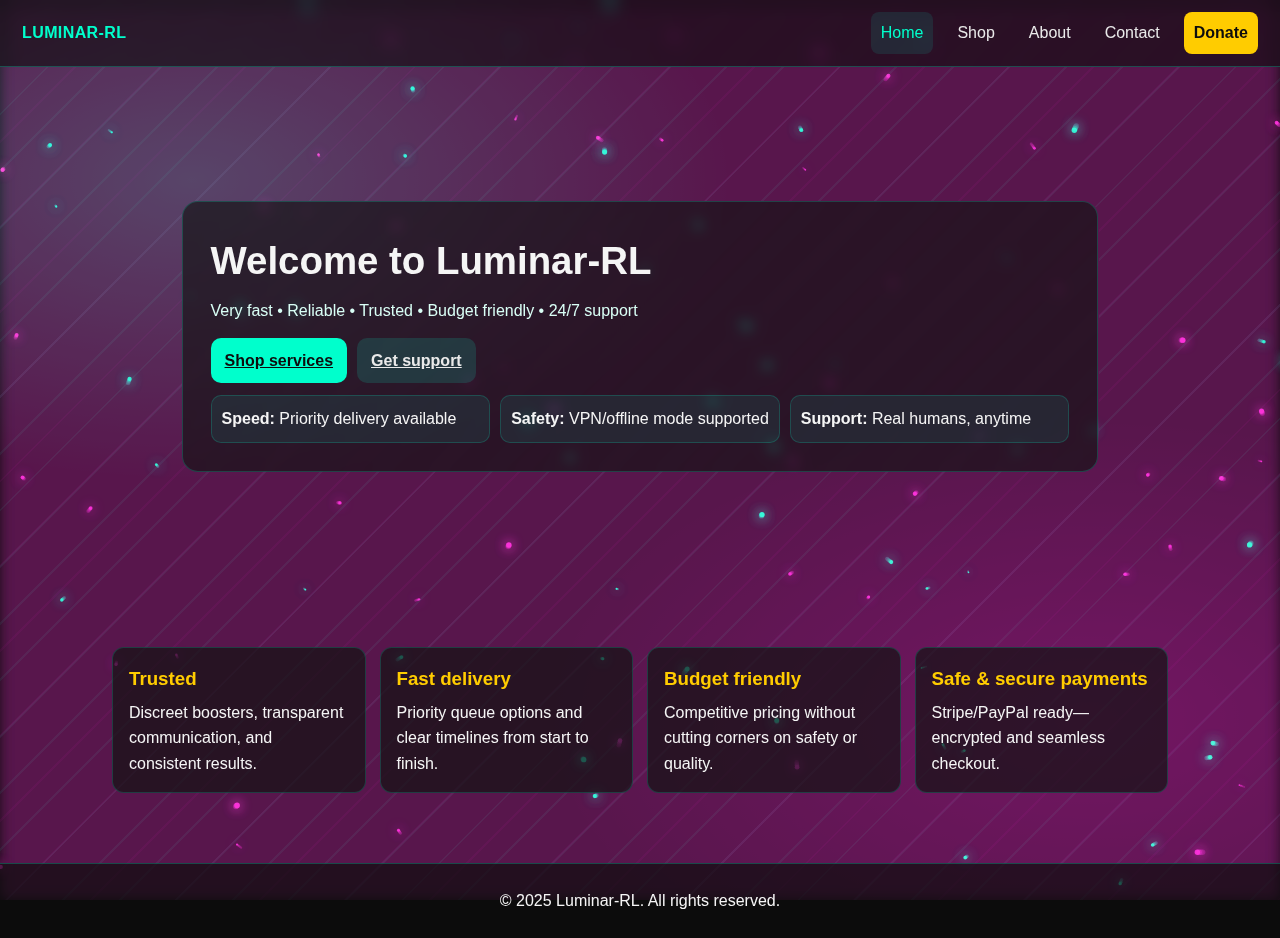
<file: Luminar RL website/Index.HTML>
<!DOCTYPE html>
<html lang="en">
<head>
  <meta charset="UTF-8"/>
  <meta name="viewport" content="width=device-width, initial-scale=1.0"/>
  <title>Luminar-RL — Home</title>
  <link rel="stylesheet" href="styles.css"/>
  <script defer src="app.js"></script>
</head>
<body>
  <!-- Animated neon background -->
  <div class="bg">
    <canvas id="bgCanvas"></canvas>
    <div class="bg-overlay"></div>
  </div>

  <header class="header">
    <div class="brand">Luminar‑RL</div>
    <nav class="nav">
      <a class="active" href="index.html">Home</a>
      <a href="shop.html">Shop</a>
      <a href="about.html">About</a>
      <a href="contact.html">Contact</a>
      <a class="btn donate" href="donate.html">Donate</a>
    </nav>
  </header>

  <main class="hero">
    <div class="hero-inner">
      <h1>Welcome to Luminar‑RL</h1>
      <p class="lead">Very fast • Reliable • Trusted • Budget friendly • 24/7 support</p>
      <div class="cta">
        <a class="btn primary" href="shop.html">Shop services</a>
        <a class="btn ghost" href="contact.html">Get support</a>
      </div>
      <div class="badges">
        <div><strong>Speed:</strong> Priority delivery available</div>
        <div><strong>Safety:</strong> VPN/offline mode supported</div>
        <div><strong>Support:</strong> Real humans, anytime</div>
      </div>
    </div>
  </main>

  <section class="features">
    <div class="feature">
      <h3>Trusted</h3>
      <p>Discreet boosters, transparent communication, and consistent results.</p>
    </div>
    <div class="feature">
      <h3>Fast delivery</h3>
      <p>Priority queue options and clear timelines from start to finish.</p>
    </div>
    <div class="feature">
      <h3>Budget friendly</h3>
      <p>Competitive pricing without cutting corners on safety or quality.</p>
    </div>
    <div class="feature">
      <h3>Safe & secure payments</h3>
      <p>Stripe/PayPal ready—encrypted and seamless checkout.</p>
    </div>
  </section>

  <footer class="footer">
    <p>&copy; 2025 Luminar‑RL. All rights reserved.</p>
  </footer>
</body>
</html>
</file>
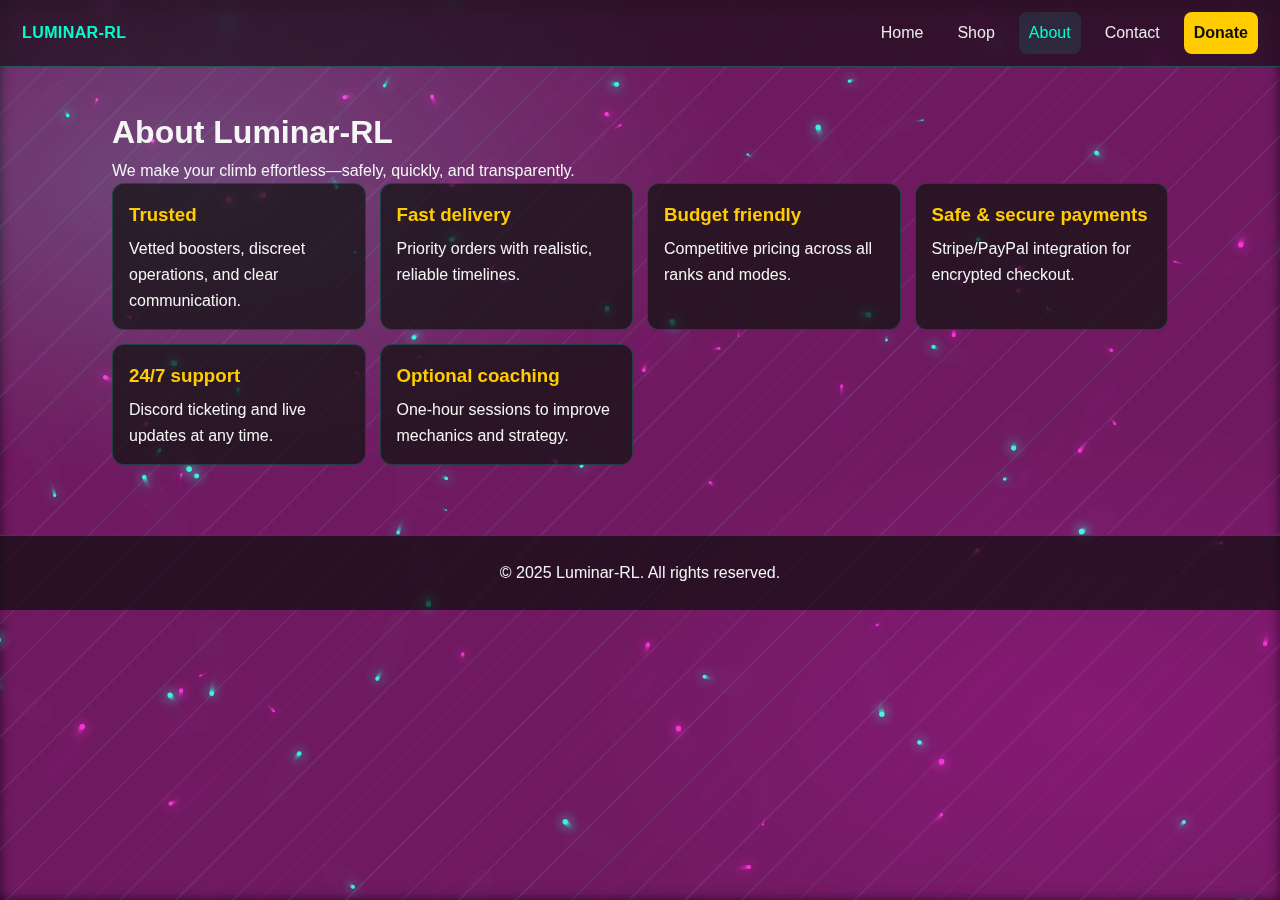
<file: Luminar RL website/About HTML.html>
<!DOCTYPE html>
<html lang="en">
<head>
  <meta charset="UTF-8"/>
  <meta name="viewport" content="width=device-width, initial-scale=1.0"/>
  <title>Luminar-RL — About</title>
  <link rel="stylesheet" href="styles.css"/>
  <script defer src="app.js"></script>
</head>
<body>
  <div class="bg"><canvas id="bgCanvas"></canvas><div class="bg-overlay"></div></div>

  <header class="header">
    <div class="brand">Luminar‑RL</div>
    <nav class="nav">
      <a href="index.html">Home</a>
      <a href="shop.html">Shop</a>
      <a class="active" href="about.html">About</a>
      <a href="contact.html">Contact</a>
      <a class="btn donate" href="donate.html">Donate</a>
    </nav>
  </header>

  <main class="container">
    <h1>About Luminar‑RL</h1>
    <p>We make your climb effortless—safely, quickly, and transparently.</p>

    <div class="about-grid">
      <div class="about-card">
        <h3>Trusted</h3>
        <p>Vetted boosters, discreet operations, and clear communication.</p>
      </div>
      <div class="about-card">
        <h3>Fast delivery</h3>
        <p>Priority orders with realistic, reliable timelines.</p>
      </div>
      <div class="about-card">
        <h3>Budget friendly</h3>
        <p>Competitive pricing across all ranks and modes.</p>
      </div>
      <div class="about-card">
        <h3>Safe & secure payments</h3>
        <p>Stripe/PayPal integration for encrypted checkout.</p>
      </div>
      <div class="about-card">
        <h3>24/7 support</h3>
        <p>Discord ticketing and live updates at any time.</p>
      </div>
      <div class="about-card">
        <h3>Optional coaching</h3>
        <p>One‑hour sessions to improve mechanics and strategy.</p>
      </div>
    </div>
  </main>

  <footer class="footer">
    <p>&copy; 2025 Luminar‑RL. All rights reserved.</p>
  </footer>
</body>
</html>
</file>
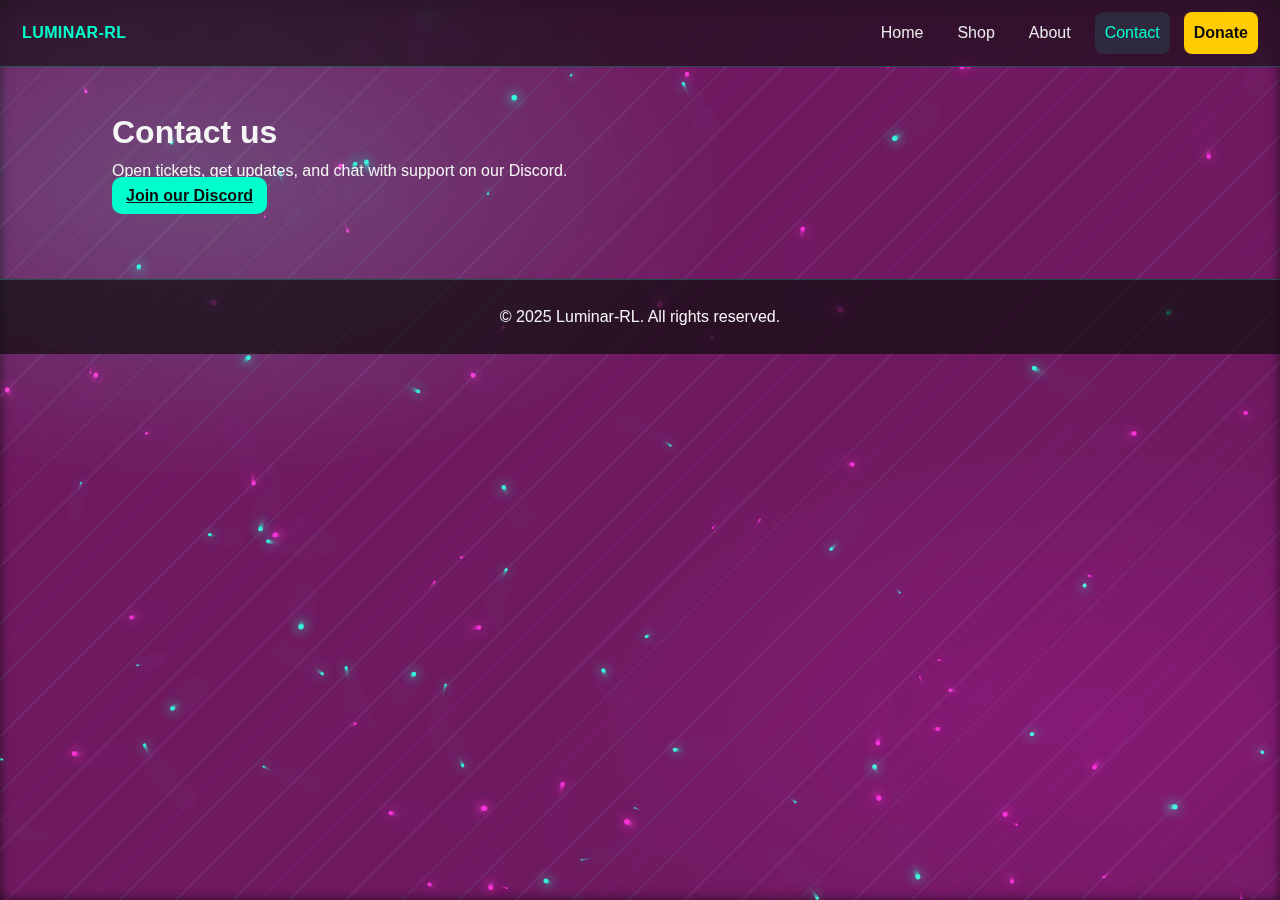
<file: Luminar RL website/Contact HTML.html>
<!DOCTYPE html>
<html lang="en">
<head>
  <meta charset="UTF-8"/>
  <meta name="viewport" content="width=device-width, initial-scale=1.0"/>
  <title>Luminar-RL — Contact</title>
  <link rel="stylesheet" href="styles.css"/>
  <script defer src="app.js"></script>
</head>
<body>
  <div class="bg"><canvas id="bgCanvas"></canvas><div class="bg-overlay"></div></div>

  <header class="header">
    <div class="brand">Luminar‑RL</div>
    <nav class="nav">
      <a href="index.html">Home</a>
      <a href="shop.html">Shop</a>
      <a href="about.html">About</a>
      <a class="active" href="contact.html">Contact</a>
      <a class="btn donate" href="donate.html">Donate</a>
    </nav>
  </header>

  <main class="container">
    <h1>Contact us</h1>
    <p>Open tickets, get updates, and chat with support on our Discord.</p>
    <a class="btn primary" href="https://discord.gg/M4vkRdypTC" target="_blank" rel="noopener">Join our Discord</a>
  </main>

  <footer class="footer">
    <p>&copy; 2025 Luminar‑RL. All rights reserved.</p>
  </footer>
</body>
</html>
</file>
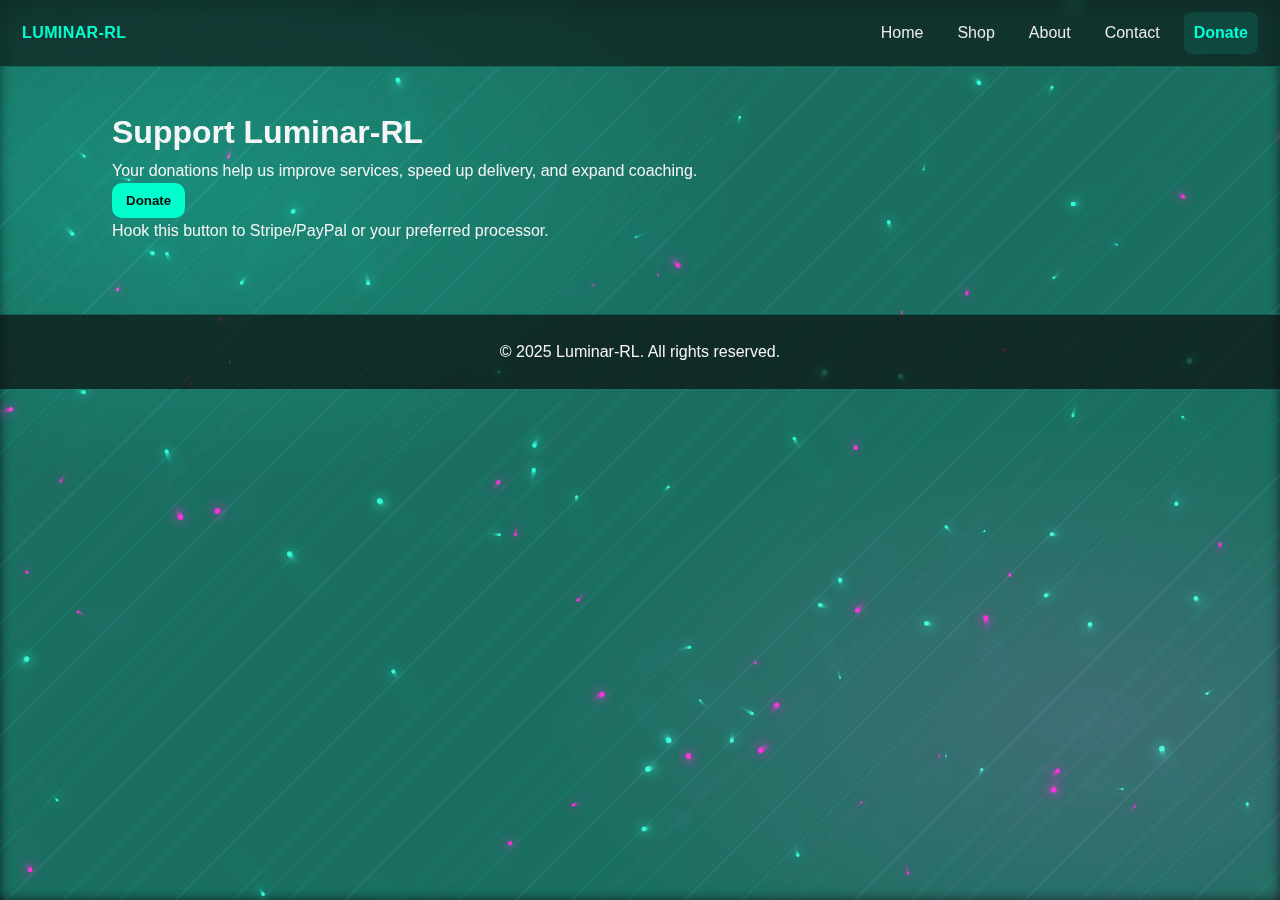
<file: Luminar RL website/Donate HTML.html>
<!DOCTYPE html>
<html lang="en">
<head>
  <meta charset="UTF-8"/>
  <meta name="viewport" content="width=device-width, initial-scale=1.0"/>
  <title>Luminar-RL — Donate</title>
  <link rel="stylesheet" href="styles.css"/>
  <script defer src="app.js"></script>
</head>
<body>
  <div class="bg"><canvas id="bgCanvas"></canvas><div class="bg-overlay"></div></div>

  <header class="header">
    <div class="brand">Luminar‑RL</div>
    <nav class="nav">
      <a href="index.html">Home</a>
      <a href="shop.html">Shop</a>
      <a href="about.html">About</a>
      <a href="contact.html">Contact</a>
      <a class="btn donate active" href="donate.html">Donate</a>
    </nav>
  </header>

  <main class="container">
    <h1>Support Luminar‑RL</h1>
    <p>Your donations help us improve services, speed up delivery, and expand coaching.</p>
    <button class="btn primary" id="donateBtn">Donate</button>
    <p class="note">Hook this button to Stripe/PayPal or your preferred processor.</p>
  </main>

  <footer class="footer">
    <p>&copy; 2025 Luminar‑RL. All rights reserved.</p>
  </footer>
</body>
</html>
</file>
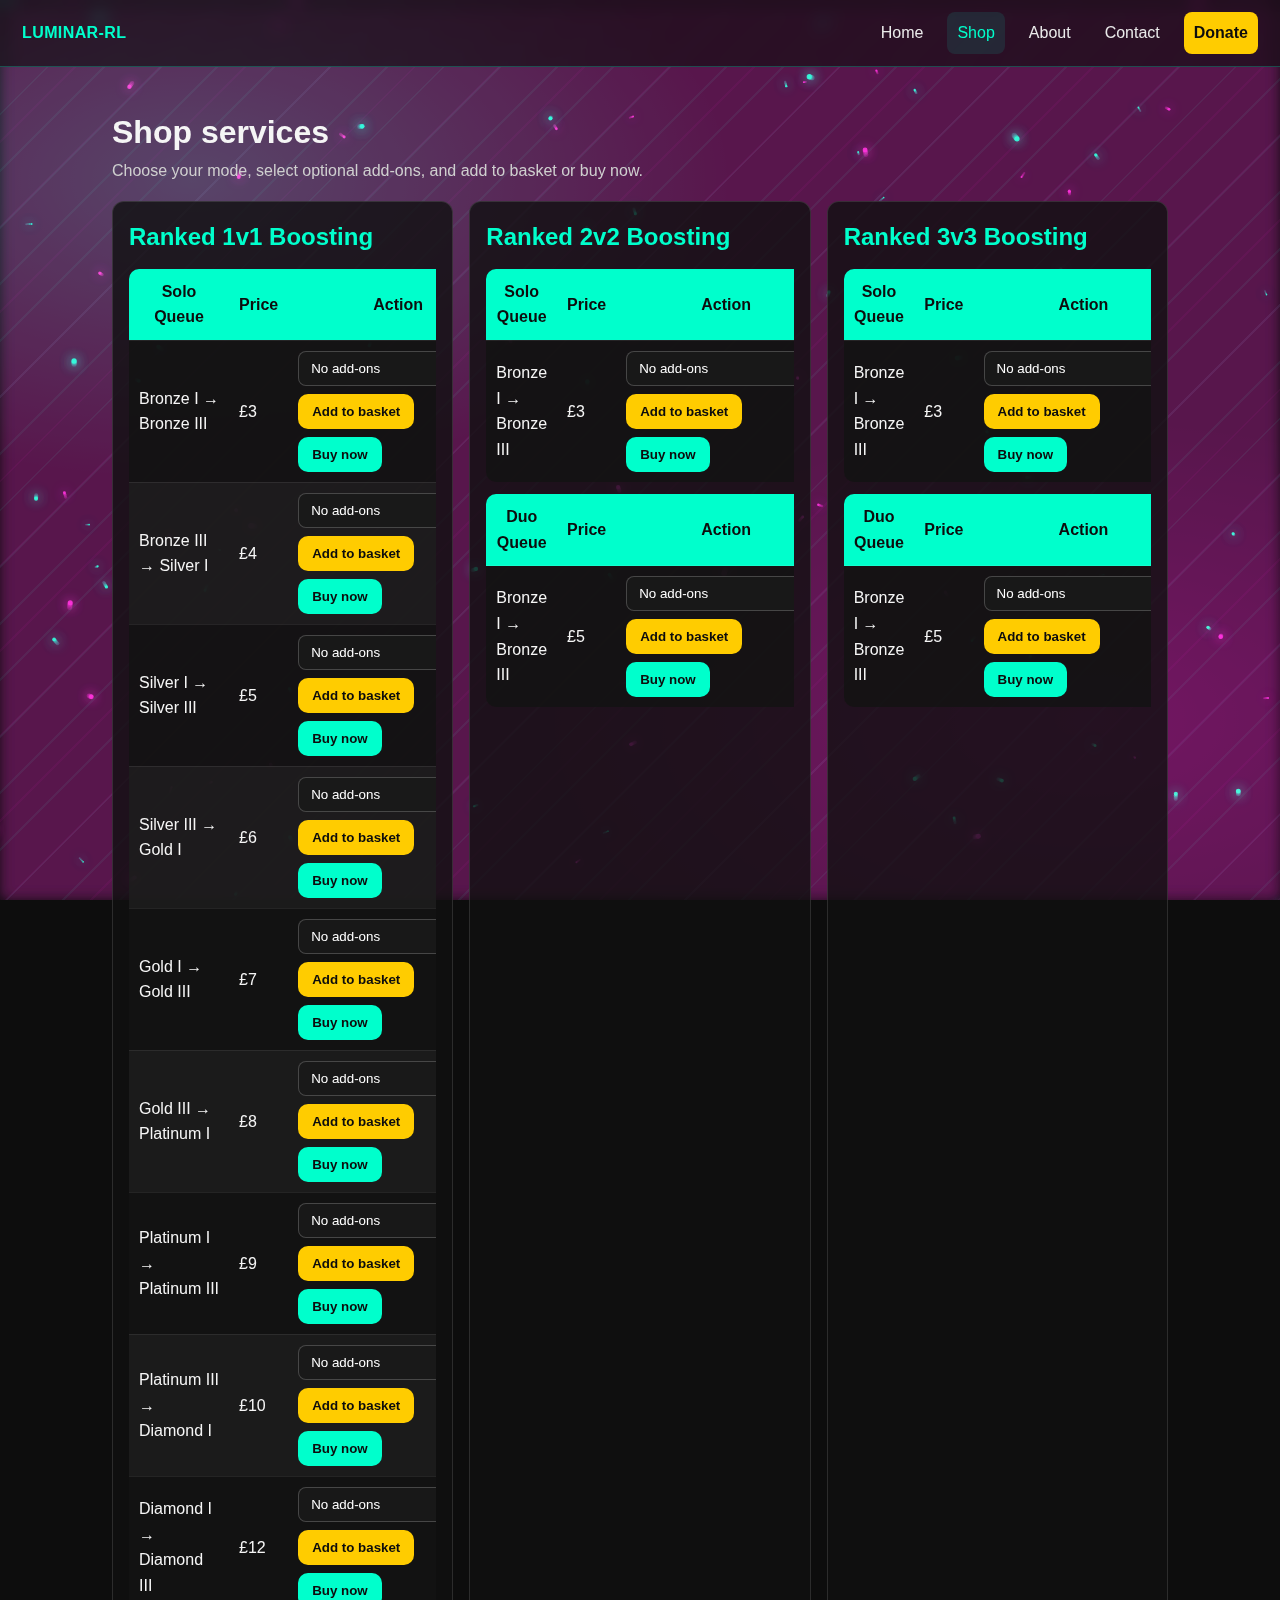
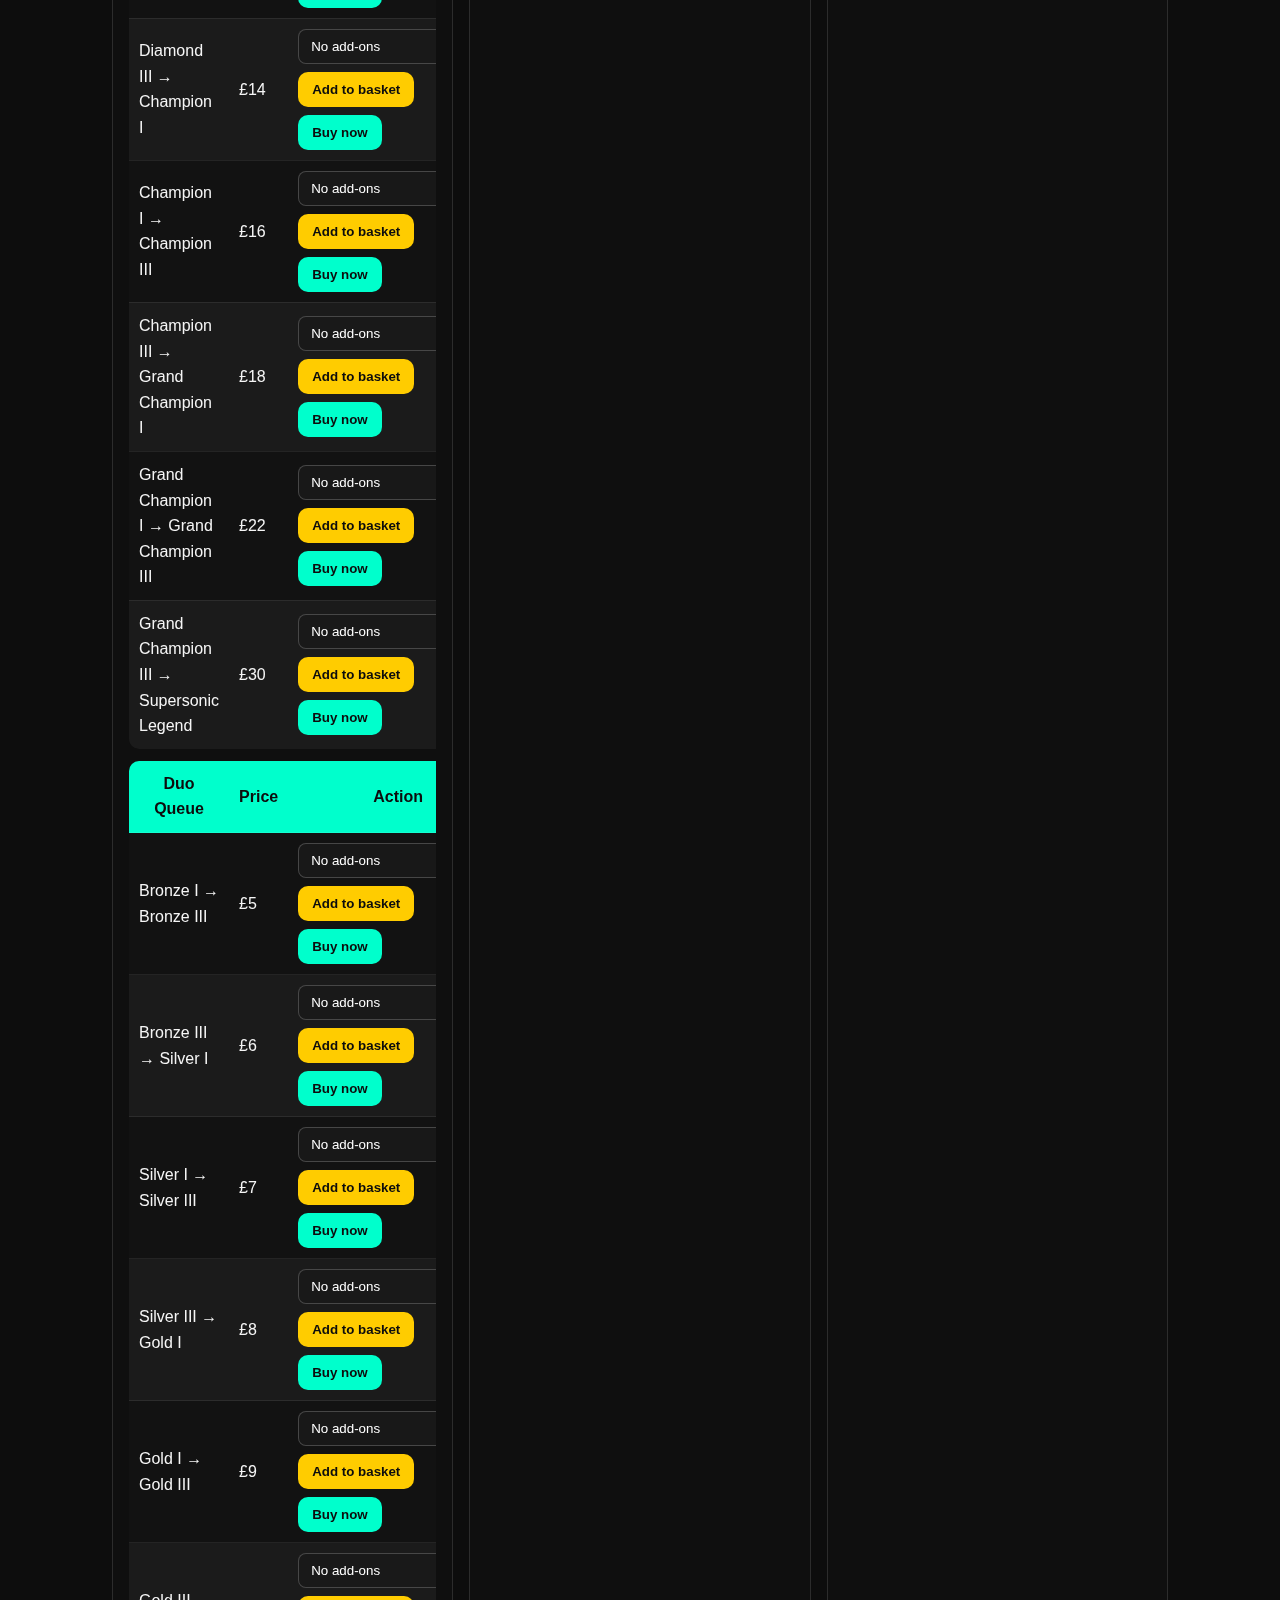
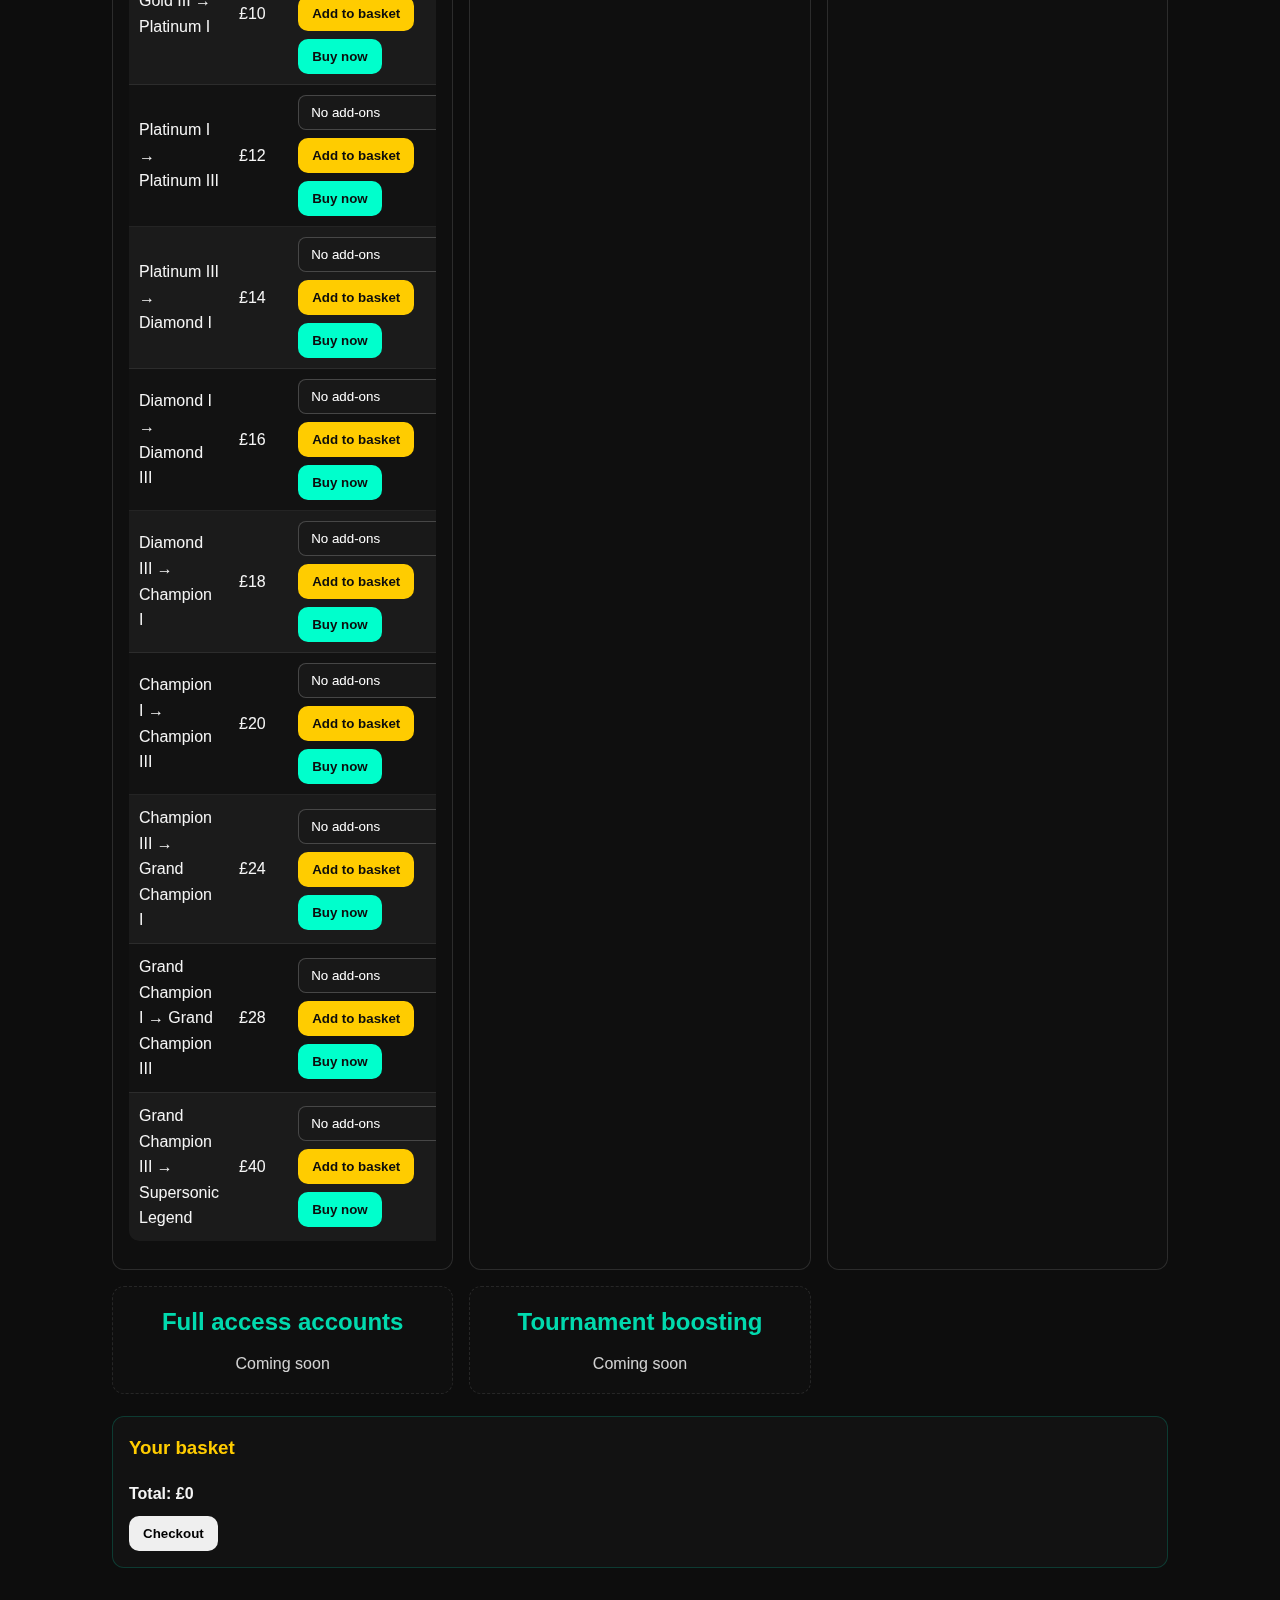
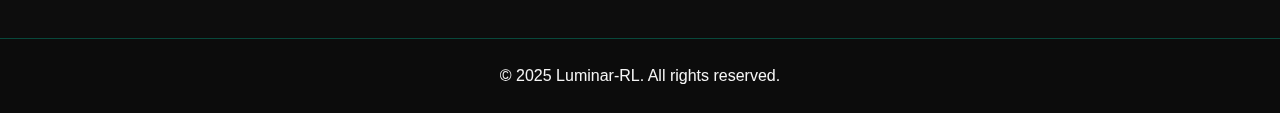
<file: Luminar RL website/Shop HTML.html>
<!DOCTYPE html>
<html lang="en">
<head>
  <meta charset="UTF-8"/>
  <meta name="viewport" content="width=device-width, initial-scale=1.0"/>
  <title>Luminar-RL — Shop</title>
  <link rel="stylesheet" href="styles.css"/>
  <script defer src="app.js"></script>
</head>
<body>
  <div class="bg"><canvas id="bgCanvas"></canvas><div class="bg-overlay"></div></div>

  <header class="header">
    <div class="brand">Luminar‑RL</div>
    <nav class="nav">
      <a href="index.html">Home</a>
      <a class="active" href="shop.html">Shop</a>
      <a href="about.html">About</a>
      <a href="contact.html">Contact</a>
      <a class="btn donate" href="donate.html">Donate</a>
    </nav>
  </header>

  <main class="container">
    <h1>Shop services</h1>
    <p class="sub">Choose your mode, select optional add‑ons, and add to basket or buy now.</p>

    <div class="shop-grid">
      <!-- Ranked 1v1 -->
      <section class="shop-card">
        <h2>Ranked 1v1 Boosting</h2>
        <div class="table-wrap">
          <table class="price-table">
            <thead><tr><th>Solo Queue</th><th>Price</th><th>Action</th></tr></thead>
            <tbody>
              <tr><td>Bronze I → Bronze III</td><td>£3</td><td><div class="actions"><select class="addon"><option value="">No add‑ons</option><option value="stream">Streaming +£3</option><option value="priority">Priority +£5</option><option value="coaching">Coaching (1h) £10</option><option value="vpn">VPN/offline Free</option></select><button class="btn add" data-item="1v1_bronze1_to_bronze3_solo" data-price="3">Add to basket</button><button class="btn buy" data-item="1v1_bronze1_to_bronze3_solo" data-price="3">Buy now</button></div></td></tr>
              <tr><td>Bronze III → Silver I</td><td>£4</td><td><div class="actions"><select class="addon"><option value="">No add‑ons</option><option value="stream">Streaming +£3</option><option value="priority">Priority +£5</option><option value="coaching">Coaching (1h) £10</option><option value="vpn">VPN/offline Free</option></select><button class="btn add" data-item="1v1_bronze3_to_silver1_solo" data-price="4">Add to basket</button><button class="btn buy" data-item="1v1_bronze3_to_silver1_solo" data-price="4">Buy now</button></div></td></tr>
              <tr><td>Silver I → Silver III</td><td>£5</td><td><div class="actions"><select class="addon"><option value="">No add‑ons</option><option value="stream">Streaming +£3</option><option value="priority">Priority +£5</option><option value="coaching">Coaching (1h) £10</option><option value="vpn">VPN/offline Free</option></select><button class="btn add" data-item="1v1_silver1_to_silver3_solo" data-price="5">Add to basket</button><button class="btn buy" data-item="1v1_silver1_to_silver3_solo" data-price="5">Buy now</button></div></td></tr>
              <tr><td>Silver III → Gold I</td><td>£6</td><td><div class="actions"><select class="addon"><option value="">No add‑ons</option><option value="stream">Streaming +£3</option><option value="priority">Priority +£5</option><option value="coaching">Coaching (1h) £10</option><option value="vpn">VPN/offline Free</option></select><button class="btn add" data-item="1v1_silver3_to_gold1_solo" data-price="6">Add to basket</button><button class="btn buy" data-item="1v1_silver3_to_gold1_solo" data-price="6">Buy now</button></div></td></tr>
              <tr><td>Gold I → Gold III</td><td>£7</td><td><div class="actions"><select class="addon"><option value="">No add‑ons</option><option value="stream">Streaming +£3</option><option value="priority">Priority +£5</option><option value="coaching">Coaching (1h) £10</option><option value="vpn">VPN/offline Free</option></select><button class="btn add" data-item="1v1_gold1_to_gold3_solo" data-price="7">Add to basket</button><button class="btn buy" data-item="1v1_gold1_to_gold3_solo" data-price="7">Buy now</button></div></td></tr>
              <tr><td>Gold III → Platinum I</td><td>£8</td><td><div class="actions"><select class="addon"><option value="">No add‑ons</option><option value="stream">Streaming +£3</option><option value="priority">Priority +£5</option><option value="coaching">Coaching (1h) £10</option><option value="vpn">VPN/offline Free</option></select><button class="btn add" data-item="1v1_gold3_to_plat1_solo" data-price="8">Add to basket</button><button class="btn buy" data-item="1v1_gold3_to_plat1_solo" data-price="8">Buy now</button></div></td></tr>
              <tr><td>Platinum I → Platinum III</td><td>£9</td><td><div class="actions"><select class="addon"><option value="">No add‑ons</option><option value="stream">Streaming +£3</option><option value="priority">Priority +£5</option><option value="coaching">Coaching (1h) £10</option><option value="vpn">VPN/offline Free</option></select><button class="btn add" data-item="1v1_plat1_to_plat3_solo" data-price="9">Add to basket</button><button class="btn buy" data-item="1v1_plat1_to_plat3_solo" data-price="9">Buy now</button></div></td></tr>
              <tr><td>Platinum III → Diamond I</td><td>£10</td><td><div class="actions"><select class="addon"><option value="">No add‑ons</option><option value="stream">Streaming +£3</option><option value="priority">Priority +£5</option><option value="coaching">Coaching (1h) £10</option><option value="vpn">VPN/offline Free</option></select><button class="btn add" data-item="1v1_plat3_to_dia1_solo" data-price="10">Add to basket</button><button class="btn buy" data-item="1v1_plat3_to_dia1_solo" data-price="10">Buy now</button></div></td></tr>
              <tr><td>Diamond I → Diamond III</td><td>£12</td><td><div class="actions"><select class="addon"><option value="">No add‑ons</option><option value="stream">Streaming +£3</option><option value="priority">Priority +£5</option><option value="coaching">Coaching (1h) £10</option><option value="vpn">VPN/offline Free</option></select><button class="btn add" data-item="1v1_dia1_to_dia3_solo" data-price="12">Add to basket</button><button class="btn buy" data-item="1v1_dia1_to_dia3_solo" data-price="12">Buy now</button></div></td></tr>
              <tr><td>Diamond III → Champion I</td><td>£14</td><td><div class="actions"><select class="addon"><option value="">No add‑ons</option><option value="stream">Streaming +£3</option><option value="priority">Priority +£5</option><option value="coaching">Coaching (1h) £10</option><option value="vpn">VPN/offline Free</option></select><button class="btn add" data-item="1v1_dia3_to_champ1_solo" data-price="14">Add to basket</button><button class="btn buy" data-item="1v1_dia3_to_champ1_solo" data-price="14">Buy now</button></div></td></tr>
              <tr><td>Champion I → Champion III</td><td>£16</td><td><div class="actions"><select class="addon"><option value="">No add‑ons</option><option value="stream">Streaming +£3</option><option value="priority">Priority +£5</option><option value="coaching">Coaching (1h) £10</option><option value="vpn">VPN/offline Free</option></select><button class="btn add" data-item="1v1_champ1_to_champ3_solo" data-price="16">Add to basket</button><button class="btn buy" data-item="1v1_champ1_to_champ3_solo" data-price="16">Buy now</button></div></td></tr>
              <tr><td>Champion III → Grand Champion I</td><td>£18</td><td><div class="actions"><select class="addon"><option value="">No add‑ons</option><option value="stream">Streaming +£3</option><option value="priority">Priority +£5</option><option value="coaching">Coaching (1h) £10</option><option value="vpn">VPN/offline Free</option></select><button class="btn add" data-item="1v1_champ3_to_gc1_solo" data-price="18">Add to basket</button><button class="btn buy" data-item="1v1_champ3_to_gc1_solo" data-price="18">Buy now</button></div></td></tr>
              <tr><td>Grand Champion I → Grand Champion III</td><td>£22</td><td><div class="actions"><select class="addon"><option value="">No add‑ons</option><option value="stream">Streaming +£3</option><option value="priority">Priority +£5</option><option value="coaching">Coaching (1h) £10</option><option value="vpn">VPN/offline Free</option></select><button class="btn add" data-item="1v1_gc1_to_gc3_solo" data-price="22">Add to basket</button><button class="btn buy" data-item="1v1_gc1_to_gc3_solo" data-price="22">Buy now</button></div></td></tr>
              <tr><td>Grand Champion III → Supersonic Legend</td><td>£30</td><td><div class="actions"><select class="addon"><option value="">No add‑ons</option><option value="stream">Streaming +£3</option><option value="priority">Priority +£5</option><option value="coaching">Coaching (1h) £10</option><option value="vpn">VPN/offline Free</option></select><button class="btn add" data-item="1v1_gc3_to_ssl_solo" data-price="30">Add to basket</button><button class="btn buy" data-item="1v1_gc3_to_ssl_solo" data-price="30">Buy now</button></div></td></tr>
            </tbody>
          </table>
        </div>

        <div class="table-wrap">
          <table class="price-table">
            <thead><tr><th>Duo Queue</th><th>Price</th><th>Action</th></tr></thead>
            <tbody>
              <tr><td>Bronze I → Bronze III</td><td>£5</td><td><div class="actions"><select class="addon"><option value="">No add‑ons</option><option value="priority">Priority +£5</option><option value="coaching">Coaching (1h) £10</option><option value="stream">Streaming +£3</option><option value="vpn">VPN/offline Free</option></select><button class="btn add" data-item="1v1_bronze1_to_bronze3_duo" data-price="5">Add to basket</button><button class="btn buy" data-item="1v1_bronze1_to_bronze3_duo" data-price="5">Buy now</button></div></td></tr>
              <tr><td>Bronze III → Silver I</td><td>£6</td><td><div class="actions"><select class="addon"><option value="">No add‑ons</option><option value="priority">Priority +£5</option><option value="coaching">Coaching (1h) £10</option><option value="stream">Streaming +£3</option><option value="vpn">VPN/offline Free</option></select><button class="btn add" data-item="1v1_bronze3_to_silver1_duo" data-price="6">Add to basket</button><button class="btn buy" data-item="1v1_bronze3_to_silver1_duo" data-price="6">Buy now</button></div></td></tr>
              <tr><td>Silver I → Silver III</td><td>£7</td><td><div class="actions"><select class="addon"><option value="">No add‑ons</option><option value="priority">Priority +£5</option><option value="coaching">Coaching (1h) £10</option><option value="stream">Streaming +£3</option><option value="vpn">VPN/offline Free</option></select><button class="btn add" data-item="1v1_silver1_to_silver3_duo" data-price="7">Add to basket</button><button class="btn buy" data-item="1v1_silver1_to_silver3_duo" data-price="7">Buy now</button></div></td></tr>
              <tr><td>Silver III → Gold I</td><td>£8</td><td><div class="actions"><select class="addon"><option value="">No add‑ons</option><option value="priority">Priority +£5</option><option value="coaching">Coaching (1h) £10</option><option value="stream">Streaming +£3</option><option value="vpn">VPN/offline Free</option></select><button class="btn add" data-item="1v1_silver3_to_gold1_duo" data-price="8">Add to basket</button><button class="btn buy" data-item="1v1_silver3_to_gold1_duo" data-price="8">Buy now</button></div></td></tr>
              <tr><td>Gold I → Gold III</td><td>£9</td><td><div class="actions"><select class="addon"><option value="">No add‑ons</option><option value="priority">Priority +£5</option><option value="coaching">Coaching (1h) £10</option><option value="stream">Streaming +£3</option><option value="vpn">VPN/offline Free</option></select><button class="btn add" data-item="1v1_gold1_to_gold3_duo" data-price="9">Add to basket</button><button class="btn buy" data-item="1v1_gold1_to_gold3_duo" data-price="9">Buy now</button></div></td></tr>
              <tr><td>Gold III → Platinum I</td><td>£10</td><td><div class="actions"><select class="addon"><option value="">No add‑ons</option><option value="priority">Priority +£5</option><option value="coaching">Coaching (1h) £10</option><option value="stream">Streaming +£3</option><option value="vpn">VPN/offline Free</option></select><button class="btn add" data-item="1v1_gold3_to_plat1_duo" data-price="10">Add to basket</button><button class="btn buy" data-item="1v1_gold3_to_plat1_duo" data-price="10">Buy now</button></div></td></tr>
              <tr><td>Platinum I → Platinum III</td><td>£12</td><td><div class="actions"><select class="addon"><option value="">No add‑ons</option><option value="priority">Priority +£5</option><option value="coaching">Coaching (1h) £10</option><option value="stream">Streaming +£3</option><option value="vpn">VPN/offline Free</option></select><button class="btn add" data-item="1v1_plat1_to_plat3_duo" data-price="12">Add to basket</button><button class="btn buy" data-item="1v1_plat1_to_plat3_duo" data-price="12">Buy now</button></div></td></tr>
              <tr><td>Platinum III → Diamond I</td><td>£14</td><td><div class="actions"><select class="addon"><option value="">No add‑ons</option><option value="priority">Priority +£5</option><option value="coaching">Coaching (1h) £10</option><option value="stream">Streaming +£3</option><option value="vpn">VPN/offline Free</option></select><button class="btn add" data-item="1v1_plat3_to_dia1_duo" data-price="14">Add to basket</button><button class="btn buy" data-item="1v1_plat3_to_dia1_duo" data-price="14">Buy now</button></div></td></tr>
              <tr><td>Diamond I → Diamond III</td><td>£16</td><td><div class="actions"><select class="addon"><option value="">No add‑ons</option><option value="priority">Priority +£5</option><option value="coaching">Coaching (1h) £10</option><option value="stream">Streaming +£3</option><option value="vpn">VPN/offline Free</option></select><button class="btn add" data-item="1v1_dia1_to_dia3_duo" data-price="16">Add to basket</button><button class="btn buy" data-item="1v1_dia1_to_dia3_duo" data-price="16">Buy now</button></div></td></tr>
              <tr><td>Diamond III → Champion I</td><td>£18</td><td><div class="actions"><select class="addon"><option value="">No add‑ons</option><option value="priority">Priority +£5</option><option value="coaching">Coaching (1h) £10</option><option value="stream">Streaming +£3</option><option value="vpn">VPN/offline Free</option></select><button class="btn add" data-item="1v1_dia3_to_champ1_duo" data-price="18">Add to basket</button><button class="btn buy" data-item="1v1_dia3_to_champ1_duo" data-price="18">Buy now</button></div></td></tr>
              <tr><td>Champion I → Champion III</td><td>£20</td><td><div class="actions"><select class="addon"><option value="">No add‑ons</option><option value="priority">Priority +£5</option><option value="coaching">Coaching (1h) £10</option><option value="stream">Streaming +£3</option><option value="vpn">VPN/offline Free</option></select><button class="btn add" data-item="1v1_champ1_to_champ3_duo" data-price="20">Add to basket</button><button class="btn buy" data-item="1v1_champ1_to_champ3_duo" data-price="20">Buy now</button></div></td></tr>
              <tr><td>Champion III → Grand Champion I</td><td>£24</td><td><div class="actions"><select class="addon"><option value="">No add‑ons</option><option value="priority">Priority +£5</option><option value="coaching">Coaching (1h) £10</option><option value="stream">Streaming +£3</option><option value="vpn">VPN/offline Free</option></select><button class="btn add" data-item="1v1_champ3_to_gc1_duo" data-price="24">Add to basket</button><button class="btn buy" data-item="1v1_champ3_to_gc1_duo" data-price="24">Buy now</button></div></td></tr>
              <tr><td>Grand Champion I → Grand Champion III</td><td>£28</td><td><div class="actions"><select class="addon"><option value="">No add‑ons</option><option value="priority">Priority +£5</option><option value="coaching">Coaching (1h) £10</option><option value="stream">Streaming +£3</option><option value="vpn">VPN/offline Free</option></select><button class="btn add" data-item="1v1_gc1_to_gc3_duo" data-price="28">Add to basket</button><button class="btn buy" data-item="1v1_gc1_to_gc3_duo" data-price="28">Buy now</button></div></td></tr>
              <tr><td>Grand Champion III → Supersonic Legend</td><td>£40</td><td><div class="actions"><select class="addon"><option value="">No add‑ons</option><option value="priority">Priority +£5</option><option value="coaching">Coaching (1h) £10</option><option value="stream">Streaming +£3</option><option value="vpn">VPN/offline Free</option></select><button class="btn add" data-item="1v1_gc3_to_ssl_duo" data-price="40">Add to basket</button><button class="btn buy" data-item="1v1_gc3_to_ssl_duo" data-price="40">Buy now</button></div></td></tr>
            </tbody>
          </table>
        </div>
      </section>

      <!-- Ranked 2v2 -->
      <section class="shop-card">
        <h2>Ranked 2v2 Boosting</h2>
        <!-- Solo -->
        <div class="table-wrap">
          <table class="price-table">
            <thead><tr><th>Solo Queue</th><th>Price</th><th>Action</th></tr></thead>
            <tbody>
              <!-- Copy 1v1 solo prices for 2v2 solo -->
              <tr><td>Bronze I → Bronze III</td><td>£3</td><td><div class="actions"><select class="addon"><option value="">No add‑ons</option><option value="stream">Streaming +£3</option><option value="priority">Priority +£5</option><option value="coaching">Coaching (1h) £10</option><option value="vpn">VPN/offline Free</option></select><button class="btn add" data-item="2v2_bronze1_to_bronze3_solo" data-price="3">Add to basket</button><button class="btn buy" data-item="2v2_bronze1_to_bronze3_solo" data-price="3">Buy now</button></div></td></tr>
              <!-- Continue through SSL £30 -->
              <!-- ... replicate all tiers as above for 2v2 solo -->
            </tbody>
          </table>
        </div>
        <!-- Duo -->
        <div class="table-wrap">
          <table class="price-table">
            <thead><tr><th>Duo Queue</th><th>Price</th><th>Action</th></tr></thead>
            <tbody>
              <!-- Copy 1v1 duo prices for 2v2 duo -->
              <tr><td>Bronze I → Bronze III</td><td>£5</td><td><div class="actions"><select class="addon"><option value="">No add‑ons</option><option value="priority">Priority +£5</option><option value="coaching">Coaching (1h) £10</option><option value="stream">Streaming +£3</option><option value="vpn">VPN/offline Free</option></select><button class="btn add" data-item="2v2_bronze1_to_bronze3_duo" data-price="5">Add to basket</button><button class="btn buy" data-item="2v2_bronze1_to_bronze3_duo" data-price="5">Buy now</button></div></td></tr>
              <!-- Continue through SSL £40 -->
              <!-- ... replicate all tiers as above for 2v2 duo -->
            </tbody>
          </table>
        </div>
      </section>

      <!-- Ranked 3v3 -->
      <section class="shop-card">
        <h2>Ranked 3v3 Boosting</h2>
        <!-- Solo -->
        <div class="table-wrap">
          <table class="price-table">
            <thead><tr><th>Solo Queue</th><th>Price</th><th>Action</th></tr></thead>
            <tbody>
              <!-- Copy 1v1 solo prices for 3v3 solo -->
              <tr><td>Bronze I → Bronze III</td><td>£3</td><td><div class="actions"><select class="addon"><option value="">No add‑ons</option><option value="stream">Streaming +£3</option><option value="priority">Priority +£5</option><option value="coaching">Coaching (1h) £10</option><option value="vpn">VPN/offline Free</option></select><button class="btn add" data-item="3v3_bronze1_to_bronze3_solo" data-price="3">Add to basket</button><button class="btn buy" data-item="3v3_bronze1_to_bronze3_solo" data-price="3">Buy now</button></div></td></tr>
              <!-- Continue through SSL £30 -->
              <!-- ... replicate all tiers as above for 3v3 solo -->
            </tbody>
          </table>
        </div>
        <!-- Duo -->
        <div class="table-wrap">
          <table class="price-table">
            <thead><tr><th>Duo Queue</th><th>Price</th><th>Action</th></tr></thead>
            <tbody>
              <!-- Copy 1v1 duo prices for 3v3 duo -->
              <tr><td>Bronze I → Bronze III</td><td>£5</td><td><div class="actions"><select class="addon"><option value="">No add‑ons</option><option value="priority">Priority +£5</option><option value="coaching">Coaching (1h) £10</option><option value="stream">Streaming +£3</option><option value="vpn">VPN/offline Free</option></select><button class="btn add" data-item="3v3_bronze1_to_bronze3_duo" data-price="5">Add to basket</button><button class="btn buy" data-item="3v3_bronze1_to_bronze3_duo" data-price="5">Buy now</button></div></td></tr>
              <!-- Continue through SSL £40 -->
              <!-- ... replicate all tiers as above for 3v3 duo -->
            </tbody>
          </table>
        </div>
      </section>

      <!-- Coming soon -->
      <section class="shop-card coming">
        <h2>Full access accounts</h2>
        <p>Coming soon</p>
      </section>
      <section class="shop-card coming">
        <h2>Tournament boosting</h2>
        <p>Coming soon</p>
      </section>
    </div>

    <!-- Basket summary -->
    <aside class="basket">
      <h3>Your basket</h3>
      <ul id="basketList"></ul>
      <div class="basket-total">Total: £<span id="basketTotal">0</span></div>
      <button class="btn checkout" id="checkoutBtn">Checkout</button>
    </aside>
  </main>

  <footer class="footer">
    <p>&copy; 2025 Luminar‑RL. All rights reserved.</p>
  </footer>
</body>
</html>
</file>
<file: Luminar RL website/styles.css>
/* Reset */
* { box-sizing: border-box; margin:0; padding:0; }
html, body { height:100%; }
body {
  font-family: "Inter", Arial, sans-serif;
  background: #0d0d0d;
  color: #f5f5f5;
  line-height: 1.6;
  overflow-x: hidden;
}

/* Animated neon background */
.bg { position: fixed; inset:0; z-index:-1; }
#bgCanvas { width:100%; height:100%; display:block; }
.bg-overlay {
  position:absolute; inset:0;
  background:
    radial-gradient(900px 500px at 15% 20%, rgba(0,255,204,0.2), transparent 60%),
    radial-gradient(900px 500px at 85% 80%, rgba(255,0,204,0.16), transparent 60%),
    repeating-linear-gradient(135deg, rgba(0,255,204,0.06) 0 2px, transparent 2px 40px),
    repeating-linear-gradient(315deg, rgba(255,0,204,0.05) 0 2px, transparent 2px 60px);
  mix-blend-mode: screen;
  animation: overlayPulse 12s ease-in-out infinite;
}
@keyframes overlayPulse { 0%,100%{opacity:.6} 50%{opacity:.9} }

/* Header */
.header {
  position: sticky; top:0; z-index:5;
  backdrop-filter: blur(8px);
  background: rgba(12,12,12,0.6);
  border-bottom: 1px solid rgba(0,255,204,0.25);
  display:flex; align-items:center; justify-content:space-between;
  padding:12px 22px;
}
.brand { font-weight:800; letter-spacing:.4px; color:#00ffcc; text-transform:uppercase; }
.nav { display:flex; gap:14px; align-items:center; }
.nav a {
  color:#eaeaea; text-decoration:none; padding:8px 10px; border-radius:8px;
  transition:color .2s ease, background .2s ease;
}
.nav a:hover, .nav a.active { color:#00ffcc; background: rgba(0,255,204,0.1); }
.btn { border:none; cursor:pointer; font-weight:800; border-radius:10px; padding:10px 14px; transition:transform .15s ease, box-shadow .2s ease, background .2s; }
.btn.primary { background:#00ffcc; color:#0d0d0d; }
.btn.primary:hover { transform: translateY(-1px); box-shadow:0 8px 18px rgba(0,255,204,.25); }
.btn.ghost { background: rgba(0,255,204,.14); color:#eaeaea; }
.btn.ghost:hover { background: rgba(0,255,204,.24); }
.btn.donate { background: #ffcc00; color:#0d0d0d; }
.btn.donate.active, .btn.donate:hover { filter: brightness(1.05); }

/* Layout */
.hero { display:grid; place-items:center; min-height:60vh; padding:40px 22px; }
.hero-inner {
  max-width:1000px; background: rgba(19,19,19,.65);
  border:1px solid rgba(0,255,204,.2); border-radius:16px; padding:28px;
  backdrop-filter: blur(6px);
  animation: heroGlow 8s ease-in-out infinite;
}
@keyframes heroGlow { 0%,100%{box-shadow:0 0 0 rgba(0,255,204,0)} 50%{box-shadow:0 0 40px rgba(0,255,204,.25)} }
.hero h1 { font-size:2.4rem; margin-bottom:6px; }
.lead { color:#d9fff6; margin-bottom:14px; }
.cta { display:flex; gap:10px; margin-bottom:12px; }
.badges { display:grid; grid-template-columns:repeat(3,1fr); gap:10px; }
.badges > div { background: rgba(0,255,204,.08); border:1px solid rgba(0,255,204,.18); border-radius:10px; padding:10px; }

.features {
  max-width:1100px; margin:0 auto; padding:40px 22px;
  display:grid; grid-template-columns:repeat(auto-fit,minmax(240px,1fr)); gap:14px;
}
.feature { background: rgba(19,19,19,.7); border:1px solid rgba(0,255,204,.18); border-radius:12px; padding:16px; }
.feature h3 { color:#ffcc00; margin-bottom:6px; }

/* Shared container */
.container { max-width:1100px; margin:0 auto; padding:40px 22px; }
.sub { color:#cfcfcf; margin-bottom:18px; }

/* Shop */
.shop-grid { display:grid; grid-template-columns:repeat(auto-fit,minmax(320px,1fr)); gap:16px; }
.shop-card {
  background: rgba(16,16,16,.8); border:1px solid rgba(255,255,255,.12);
  border-radius:12px; padding:16px;
}
.shop-card h2 { color:#00ffcc; margin-bottom:10px; }
.shop-card.coming { opacity:.85; border-style:dashed; text-align:center; }

.table-wrap { overflow-x:auto; margin:12px 0; }
.price-table { width:100%; border-collapse:collapse; background: rgba(20,20,20,.85); border-radius:10px; overflow:hidden; }
.price-table thead th { background:#00ffcc; color:#0d0d0d; font-weight:800; padding:10px; }
.price-table td { border-top:1px solid rgba(255,255,255,.08); padding:10px; text-align:left; }
.price-table tbody tr:nth-child(even){ background: rgba(255,255,255,.04); }

.actions { display:flex; gap:8px; align-items:center; flex-wrap:wrap; }
select.addon {
  background: rgba(26,26,26,.9); color:#fff; border:1px solid rgba(255,255,255,.2);
  border-radius:8px; padding:8px; min-width:200px;
}
.btn.add { background:#ffcc00; color:#0d0d0d; }
.btn.buy { background:#00ffcc; color:#0d0d0d; }

.basket {
  margin-top:22px; background: rgba(18,18,18,.92);
  border:1px solid rgba(0,255,204,.18); border-radius:12px; padding:16px;
}
.basket h3 { color:#ffcc00; margin-bottom:8px; }
#basketList { list-style:none; display:grid; gap:8px; }
#basketList li { display:flex; justify-content:space-between; align-items:center; background: rgba(26,26,26,.95); padding:8px; border-radius:8px; }
.basket-total { margin-top:10px; font-weight:800; }
.btn.checkout { margin-top:10px; }

/* About */
.about-grid { display:grid; grid-template-columns:repeat(auto-fit,minmax(240px,1fr)); gap:14px; }
.about-card { background: rgba(19,19,19,.75); border:1px solid rgba(0,255,204,.18); border-radius:12px; padding:16px; }
.about-card h3 { color:#ffcc00; margin-bottom:6px; }

/* Footer */
.footer { text-align:center; padding:24px; margin-top:30px; background: rgba(13,13,13,.7); border-top:1px solid rgba(0,255,204,.25); }

/* Responsive */
@media (max-width: 720px){
  .badges { grid-template-columns:1fr; }
  .nav a { padding:6px 8px; }
}
</file>
